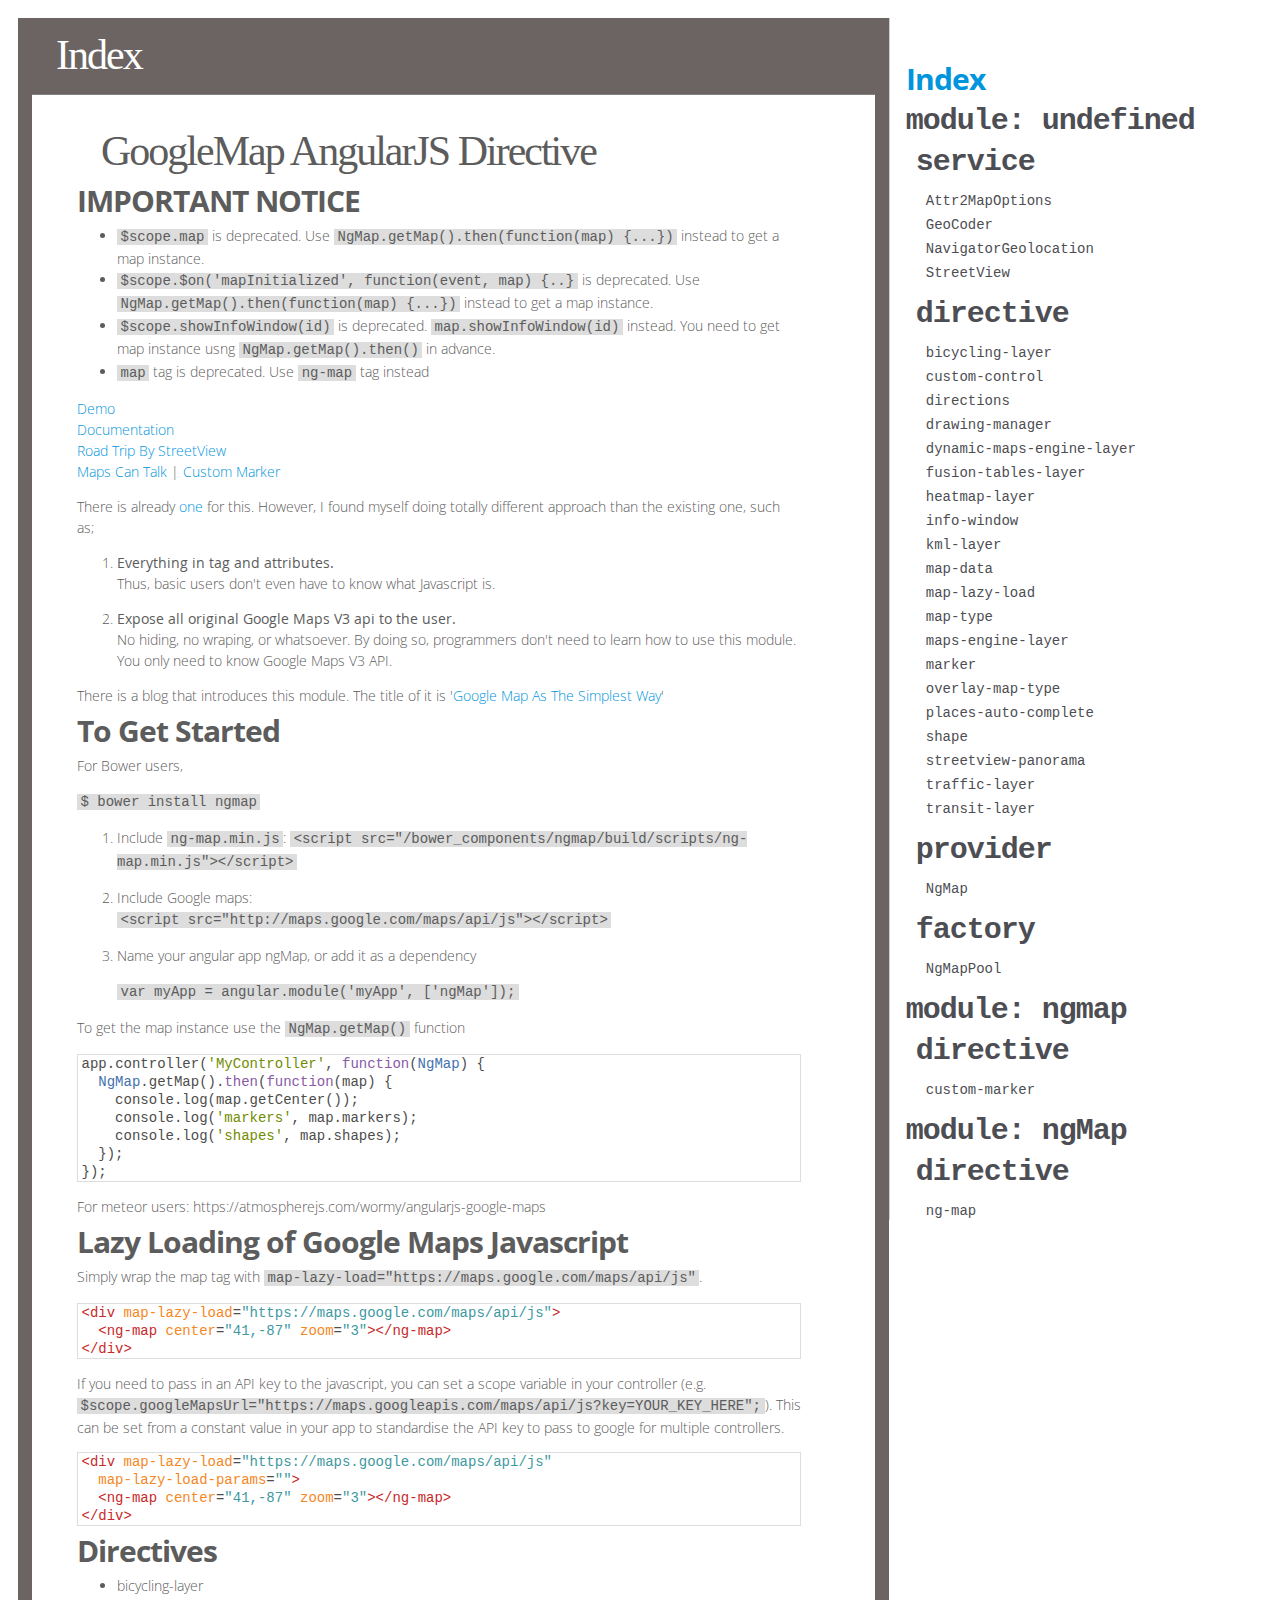
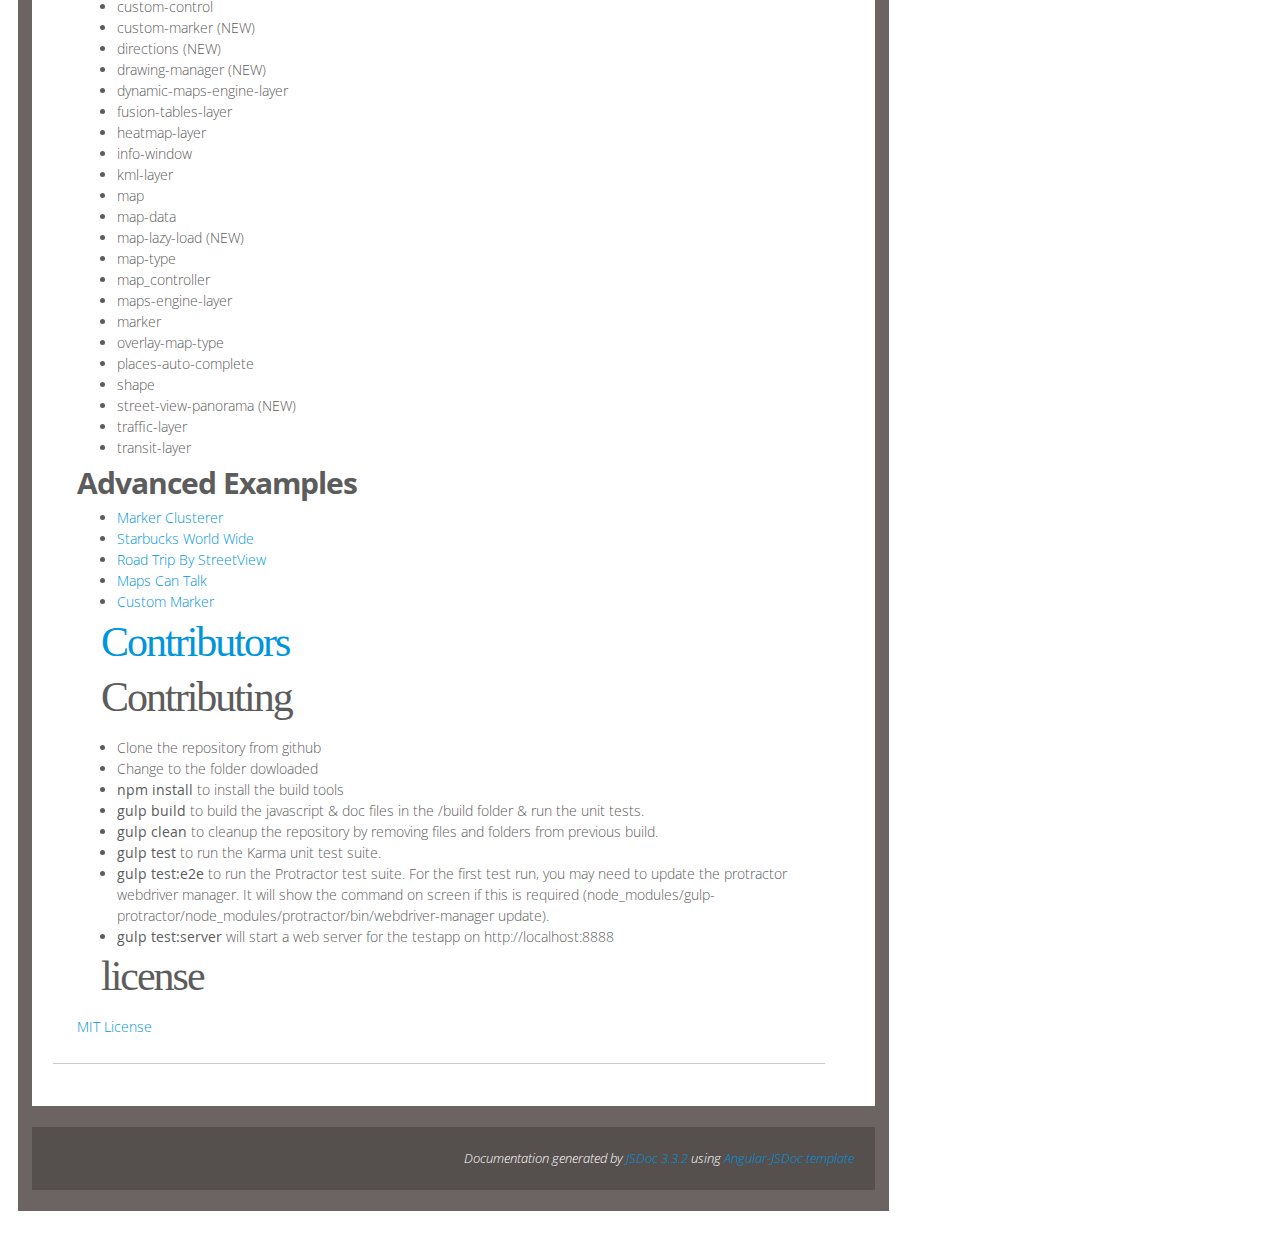
<file: www/lib/ngmap/build/docs/index.html>
<!doctype html>
<html>
  <head>
    <title>JSDoc: Index</title>
    <link type="text/css" rel="stylesheet" href="css/jsdoc-default.css">
    <link href="css/prettify-tomorrow.css" type="text/css" rel="stylesheet">
    <link href="https://fonts.googleapis.com/css?family=Open+Sans:300italic,400italic,400,300,700" rel="stylesheet" type="text/css">
    <link href="css/custom.css" type="text/css" rel="stylesheet">
    <script src="js/prettify.js"></script>
    <script src="js/angular.min.js"></script>
  </head>
  <body ng-app="">
    <nav>
      <h2><a href="index.html">Index</a></h2>
      <ul class="module">
        <!-- undefined -->
        <h3>
          <a href="" ng-click="moduleundefined = !moduleundefined">
            module: undefined
          </a>
          <i ng-cloak="" ng-show="moduleundefined">+</i>
        </h3>
        <li id="undefined" ng-hide="moduleundefined">
          <ul class="group">
            <h3>
              <a href="" ng-click="undefinedservice = !undefinedservice">
                service
              </a>
              <i ng-cloak="" ng-show="undefinedservice">+</i>
            </h3>
            <ul ng-hide="undefinedservice">
              <li>
                <a href="Attr2MapOptions.html">Attr2MapOptions</a>
              </li><li>
                <a href="GeoCoder.html">GeoCoder</a>
              </li><li>
                <a href="NavigatorGeolocation.html">NavigatorGeolocation</a>
              </li><li>
                <a href="StreetView.html">StreetView</a>
              </li>
            </ul>
          </ul><ul class="group">
            <h3>
              <a href="" ng-click="undefineddirective = !undefineddirective">
                directive
              </a>
              <i ng-cloak="" ng-show="undefineddirective">+</i>
            </h3>
            <ul ng-hide="undefineddirective">
              <li>
                <a href="bicycling-layer.html">bicycling-layer</a>
              </li><li>
                <a href="custom-control.html">custom-control</a>
              </li><li>
                <a href="directions.html">directions</a>
              </li><li>
                <a href="drawing-manager.html">drawing-manager</a>
              </li><li>
                <a href="dynamic-maps-engine-layer.html">dynamic-maps-engine-layer</a>
              </li><li>
                <a href="fusion-tables-layer.html">fusion-tables-layer</a>
              </li><li>
                <a href="heatmap-layer.html">heatmap-layer</a>
              </li><li>
                <a href="info-window.html">info-window</a>
              </li><li>
                <a href="kml-layer.html">kml-layer</a>
              </li><li>
                <a href="map-data.html">map-data</a>
              </li><li>
                <a href="map-lazy-load.html">map-lazy-load</a>
              </li><li>
                <a href="map-type.html">map-type</a>
              </li><li>
                <a href="maps-engine-layer.html">maps-engine-layer</a>
              </li><li>
                <a href="marker.html">marker</a>
              </li><li>
                <a href="overlay-map-type.html">overlay-map-type</a>
              </li><li>
                <a href="places-auto-complete.html">places-auto-complete</a>
              </li><li>
                <a href="shape.html">shape</a>
              </li><li>
                <a href="streetview-panorama.html">streetview-panorama</a>
              </li><li>
                <a href="traffic-layer.html">traffic-layer</a>
              </li><li>
                <a href="transit-layer.html">transit-layer</a>
              </li>
            </ul>
          </ul><ul class="group">
            <h3>
              <a href="" ng-click="undefinedprovider = !undefinedprovider">
                provider
              </a>
              <i ng-cloak="" ng-show="undefinedprovider">+</i>
            </h3>
            <ul ng-hide="undefinedprovider">
              <li>
                <a href="NgMap.html">NgMap</a>
              </li>
            </ul>
          </ul><ul class="group">
            <h3>
              <a href="" ng-click="undefinedfactory = !undefinedfactory">
                factory
              </a>
              <i ng-cloak="" ng-show="undefinedfactory">+</i>
            </h3>
            <ul ng-hide="undefinedfactory">
              <li>
                <a href="NgMapPool.html">NgMapPool</a>
              </li>
            </ul>
          </ul>
        </li>
      </ul><ul class="module">
        <!-- ngmap -->
        <h3>
          <a href="" ng-click="modulengmap = !modulengmap">
            module: ngmap
          </a>
          <i ng-cloak="" ng-show="modulengmap">+</i>
        </h3>
        <li id="ngmap" ng-hide="modulengmap">
          <ul class="group">
            <h3>
              <a href="" ng-click="ngmapdirective = !ngmapdirective">
                directive
              </a>
              <i ng-cloak="" ng-show="ngmapdirective">+</i>
            </h3>
            <ul ng-hide="ngmapdirective">
              <li>
                <a href="ngmap.custom-marker.html">custom-marker</a>
              </li>
            </ul>
          </ul>
        </li>
      </ul><ul class="module">
        <!-- ng_ap -->
        <h3>
          <a href="" ng-click="moduleng_ap = !moduleng_ap">
            module: ngMap
          </a>
          <i ng-cloak="" ng-show="moduleng_ap">+</i>
        </h3>
        <li id="ngMap" ng-hide="moduleng_ap">
          <ul class="group">
            <h3>
              <a href="" ng-click="ng_apdirective = !ng_apdirective">
                directive
              </a>
              <i ng-cloak="" ng-show="ng_apdirective">+</i>
            </h3>
            <ul ng-hide="ng_apdirective">
              <li>
                <a href="ngMap.ng-map.html">ng-map</a>
              </li>
            </ul>
          </ul>
        </li>
      </ul>
    </nav>
    <div id="content" class="page-wrap">
      <h1 class="title">
        Index
      </h1>
      <div id="main" class="big-container">
        <!-- source code html -->
        <!-- index.html -->
        <section class="section-readme">
          <article>
            <h1>GoogleMap AngularJS Directive</h1><!--
[![Build Status](https://travis-ci.org/allenhwkim/angularjs-google-maps.png?branch=master)](https://travis-ci.org/allenhwkim/angularjs-google-maps)
-->
<h2>IMPORTANT NOTICE</h2><ul>
<li><code>$scope.map</code> is deprecated. Use <code>NgMap.getMap().then(function(map) {...})</code>
 instead to get a map instance.</li>
<li><code>$scope.$on('mapInitialized', function(event, map) {..}</code> is deprecated.
 Use <code>NgMap.getMap().then(function(map) {...})</code> instead to get a map instance.</li>
<li><code>$scope.showInfoWindow(id)</code> is deprecated. <code>map.showInfoWindow(id)</code> instead.
 You need to get map instance usng <code>NgMap.getMap().then()</code> in advance.</li>
<li><code>map</code> tag is deprecated. Use <code>ng-map</code> tag instead</li>
</ul>
<p><a href="http://ngmap.github.io">Demo</a><br><a href="https://rawgithub.com/allenhwkim/angularjs-google-maps/master/build/docs/index.html">Documentation</a><br><a href="https://rawgit.com/allenhwkim/angularjs-google-maps/master/testapp/street-view_road_trip.html">Road Trip By StreetView</a><br><a href="https://rawgit.com/allenhwkim/angularjs-google-maps/master/testapp/custom-marker.html">Maps Can Talk</a> |
<a href="https://rawgit.com/allenhwkim/angularjs-google-maps/master/testapp/custom-marker-2.html">Custom Marker</a>  </p>
<p>There is already <a href="https://github.com/nlaplante/angular-google-maps">one</a> for this. However, I found myself doing totally different approach than the existing one, such as;</p>
<ol>
<li><p><strong>Everything in tag and attributes.</strong><br>Thus, basic users don't even have to know what Javascript is. </p>
</li>
<li><p><strong>Expose all original Google Maps V3 api to the user.</strong><br>No hiding, no wraping, or whatsoever. 
By doing so, programmers don't need to learn how to use this module.
You only need to know Google Maps V3 API.</p>
</li>
</ol>
<p>There is a blog that introduces this module. The title of it is '<a href="http://allenhwkim.tumblr.com/post/70986888283/google-map-as-the-simplest-way">Google Map As The Simplest Way</a>'</p>
<h2>To Get Started</h2><p>For Bower users, </p>
<p>  <code>$ bower install ngmap</code></p>
<ol>
<li><p>Include <code>ng-map.min.js</code>:
<code>&lt;script src=&quot;/bower_components/ngmap/build/scripts/ng-map.min.js&quot;&gt;&lt;/script&gt;</code></p>
</li>
<li><p>Include Google maps:<br> <code>&lt;script src=&quot;http://maps.google.com/maps/api/js&quot;&gt;&lt;/script&gt;</code>  </p>
</li>
<li><p>Name your angular app ngMap, or add it as a dependency</p>
<p><code>var myApp = angular.module('myApp', ['ngMap']);</code></p>
</li>
</ol>
<p>To get the map instance use the <code>NgMap.getMap()</code> function</p>
<pre class="prettyprint source"><code>app.controller('MyController', function(NgMap) {
  NgMap.getMap().then(function(map) {
    console.log(map.getCenter());
    console.log('markers', map.markers);
    console.log('shapes', map.shapes);
  });
});</code></pre><p>For meteor users: https://atmospherejs.com/wormy/angularjs-google-maps</p>
<h2>Lazy Loading of Google Maps Javascript</h2><p>  Simply wrap the map tag with <code>map-lazy-load=&quot;https://maps.google.com/maps/api/js&quot;</code>.</p>
<pre class="prettyprint source"><code>&lt;div map-lazy-load=&quot;https://maps.google.com/maps/api/js&quot;>
  &lt;ng-map center=&quot;41,-87&quot; zoom=&quot;3&quot;>&lt;/ng-map>
&lt;/div></code></pre><p>  If you need to pass in an API key to the javascript, you can set a scope
  variable in your controller (e.g. <code>$scope.googleMapsUrl=&quot;https://maps.googleapis.com/maps/api/js?key=YOUR_KEY_HERE&quot;;</code>).
  This can be set from a constant value in your app to standardise the API key to pass to google for multiple controllers.</p>
<pre class="prettyprint source"><code>&lt;div map-lazy-load=&quot;https://maps.google.com/maps/api/js&quot;
  map-lazy-load-params=&quot;{{googleMapsUrl}}&quot;>
  &lt;ng-map center=&quot;41,-87&quot; zoom=&quot;3&quot;>&lt;/ng-map>
&lt;/div></code></pre><h2>Directives</h2><ul>
<li>bicycling-layer</li>
<li>custom-control</li>
<li>custom-marker (NEW)</li>
<li>directions (NEW)</li>
<li>drawing-manager (NEW)</li>
<li>dynamic-maps-engine-layer</li>
<li>fusion-tables-layer</li>
<li>heatmap-layer</li>
<li>info-window</li>
<li>kml-layer</li>
<li>map</li>
<li>map-data</li>
<li>map-lazy-load (NEW)</li>
<li>map-type</li>
<li>map_controller</li>
<li>maps-engine-layer</li>
<li>marker</li>
<li>overlay-map-type</li>
<li>places-auto-complete</li>
<li>shape</li>
<li>street-view-panorama (NEW)</li>
<li>traffic-layer</li>
<li>transit-layer</li>
</ul>
<h2>Advanced Examples</h2><ul>
<li><a href="https://rawgit.com/allenhwkim/angularjs-google-maps/master/testapp/marker-clusterer.html">Marker Clusterer</a></li>
<li><a href="https://rawgit.com/allenhwkim/angularjs-google-maps/master/testapp/map_app.html">Starbucks World Wide</a></li>
<li><a href="https://rawgit.com/allenhwkim/angularjs-google-maps/master/testapp/street-view_road_trip.html">Road Trip By StreetView</a></li>
<li><a href="https://rawgit.com/allenhwkim/angularjs-google-maps/master/testapp/custom-marker.html">Maps Can Talk</a></li>
<li><a href="https://rawgit.com/allenhwkim/angularjs-google-maps/master/testapp/custom-marker-2.html">Custom Marker</a></li>
</ul>
<h1><a href="CONTRIBUTORS.md">Contributors</a></h1><h1>Contributing</h1><ul>
<li>Clone the repository from github</li>
<li>Change to the folder dowloaded</li>
<li><strong>npm install</strong> to install the build tools</li>
<li><strong>gulp build</strong> to build the javascript &amp; doc files in the /build folder &amp; run the unit tests.</li>
<li><strong>gulp clean</strong> to cleanup the repository by removing files and folders from previous build.</li>
<li><strong>gulp test</strong> to run the Karma unit test suite.</li>
<li><strong>gulp test:e2e</strong> to run the Protractor test suite. For the first test run, you may need to update the protractor webdriver manager. It will show the command on screen if this is required (node_modules/gulp-protractor/node_modules/protractor/bin/webdriver-manager update).</li>
<li><strong>gulp test:server</strong> will start a web server for the testapp on http://localhost:8888</li>
</ul>
<h1>license</h1><p><a href="https://github.com/allenhwkim/angularjs-google-maps/blob/master/LICENSE">MIT License</a></p>
          </article>
        </section>
        <!-- class files -->
      </div>
      <footer style="clear:both">
        Documentation generated by
        <a href="https://github.com/jsdoc3/jsdoc">JSDoc 3.3.2</a>
        using
        <a href="https://github.com/allenhwkim/angular-jsdoc">Angular-JSDoc template</a>
      </footer>
    </div>
    <!--%= prettyJson %-->
    <script>
      prettyPrint();
      var lineNo = window.location.hash.match(/#line([0-9]+)$/);
      lineNo && document.querySelector("ol li:nth-child("+(lineNo[1])+")").scrollIntoView();
    </script>
  </body>
</html>
</file>
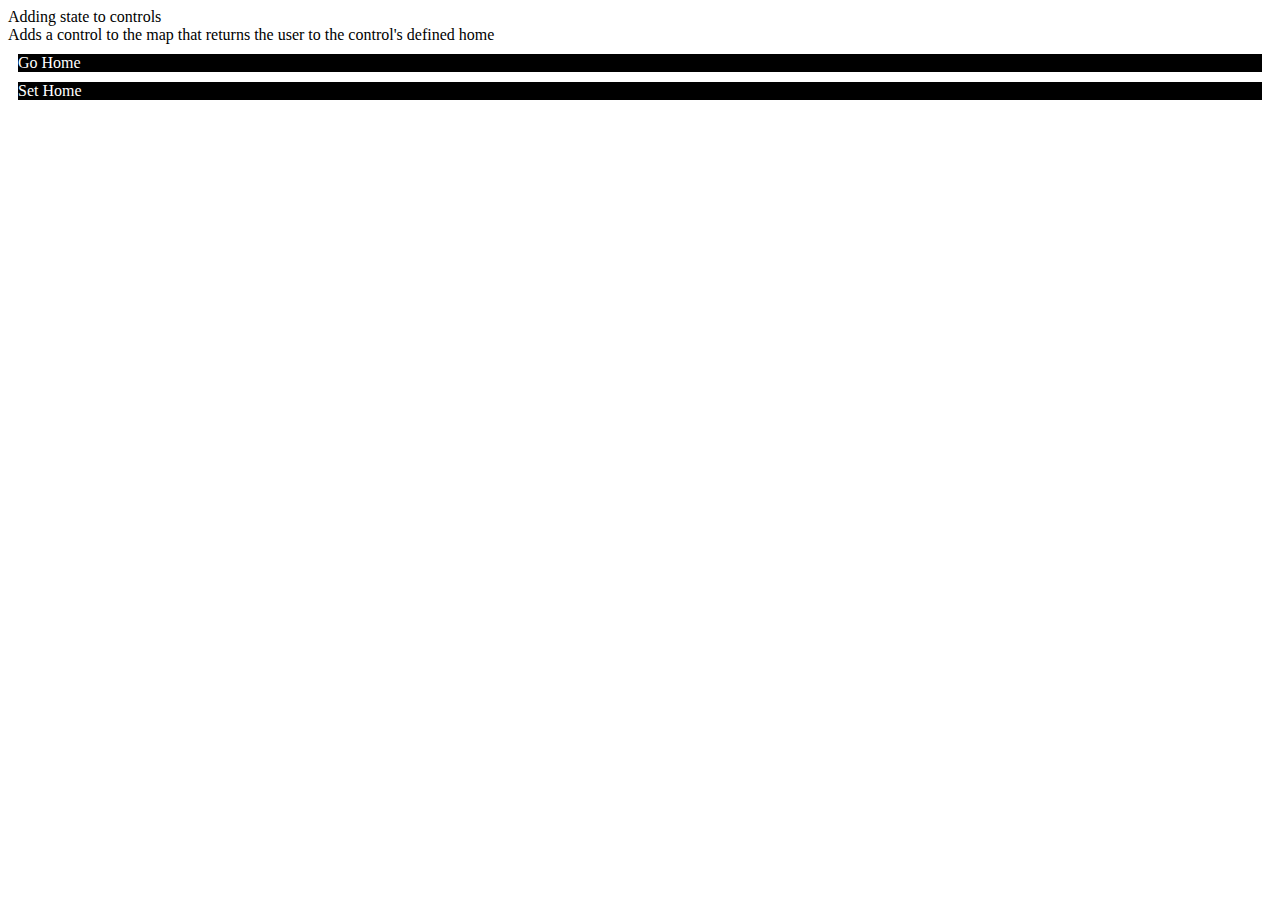
<file: www/lib/ngmap/testapp/control-custom-state.html>
<!DOCTYPE html> <html ng-app="myApp">
<head>
<meta name="viewport" content="initial-scale=1.0, user-scalable=no" />
<script src="script-tags-for-development.js"></script>
<script>
var app = angular.module('myApp', ['ngMap']);
app.controller('CustomControlCtrl', function(NgMap) {
  var vm=this;
  NgMap.getMap().then(function(map) {
    vm.map = map;
  });
  vm.home = new google.maps.LatLng(41.850033, -87.6500523);
  vm.goHome = function() {
    vm.map.setCenter(vm.home);
  }
  vm.setHome = function() {
    vm.home = vm.map.getCenter();
  }
});
</script>
</head>

<body ng-controller="CustomControlCtrl as vm">
  Adding state to controls<br/>
  Adds a control to the map that returns the user to the control's defined home
  <br/>
  <ng-map center="41.850033, -87.6500523" zoom="6" default-style="true">
    <custom-control id="go-home" position="TOP_RIGHT" index="1" on-click="vm.goHome()">
      <div style="background-color: black; color:#fff;cursor:pointer; margin:10px">Go Home</div>
    </custom-control>
    <custom-control id="set-home" position="TOP_RIGHT" index="1" on-click="vm.setHome()">
      <div style="background-color: black; color:#fff;cursor:pointer; margin:10px">Set Home</div>
    </custom-control>
  </ng-map>
</body>
</html>
</file>
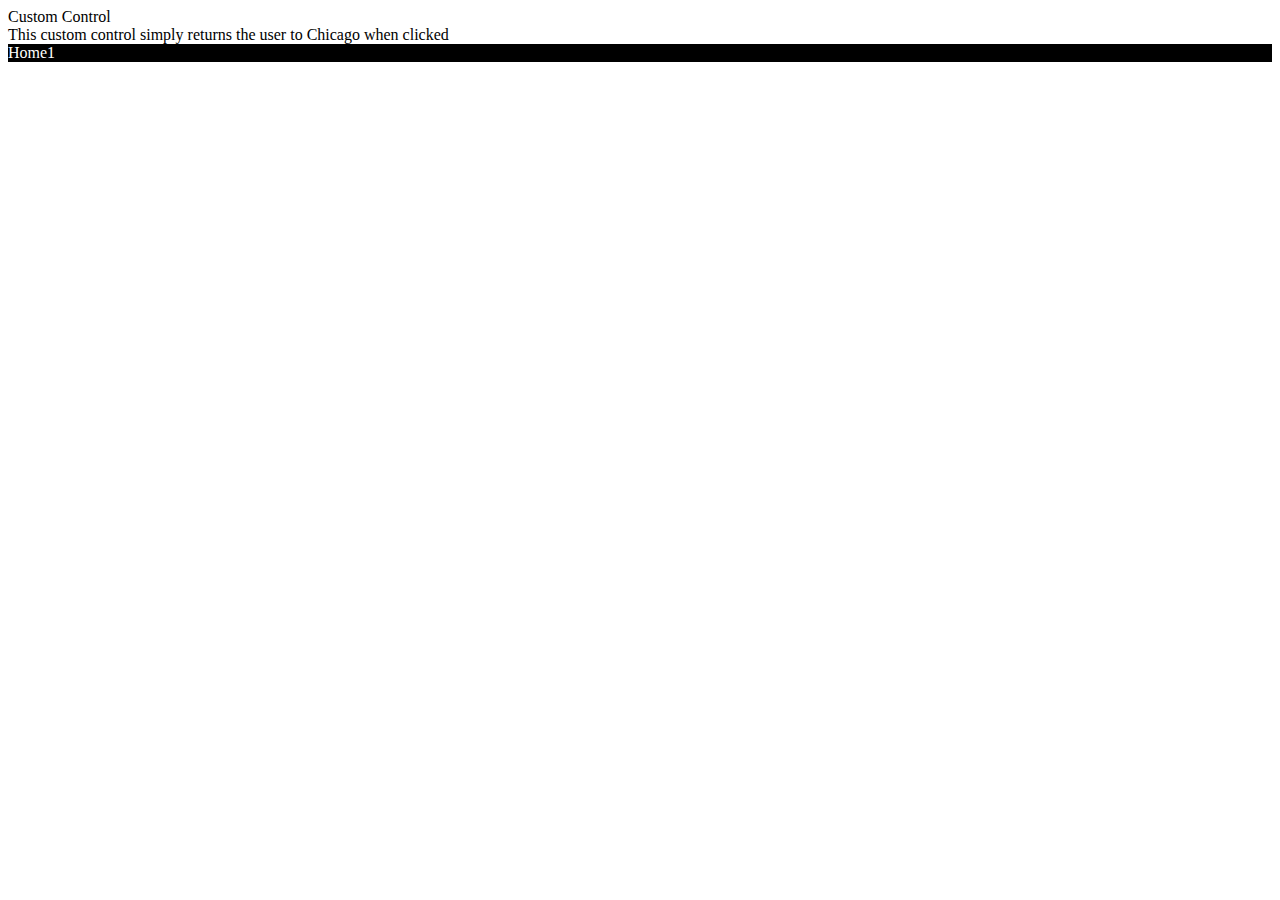
<file: www/lib/ngmap/testapp/control-custom.html>
<!DOCTYPE html>
<html ng-app="myApp">
<head>
<meta name="viewport" content="initial-scale=1.0, user-scalable=no" />
<script src="script-tags-for-development.js"></script>
<script>
var app = angular.module('myApp', ['ngMap']);
app.controller('CustomControlCtrl', function(NgMap) {
  var vm = this;
  var chicago = new google.maps.LatLng(41.850033, -87.6500523);
  NgMap.getMap().then(function(map) {
    vm.map = map;
  });
  vm.click = function() {
    vm.map.setCenter(chicago);
  };
});
</script>
</head>

<body ng-controller="CustomControlCtrl as vm">
  Custom Control<br/>
  This custom control simply returns the user to Chicago when clicked
  <br/>
  <ng-map center="41.850033, -87.6500523" zoom="6" default-style="true">
    <custom-control id="home" position="TOP_RIGHT" index="1" on-click="vm.click()">
      <div style="background-color: black; color:#fff;cursor:pointer">Home1</div>
    </custom-control>
  </ng-map>
</body>
</html>
</file>
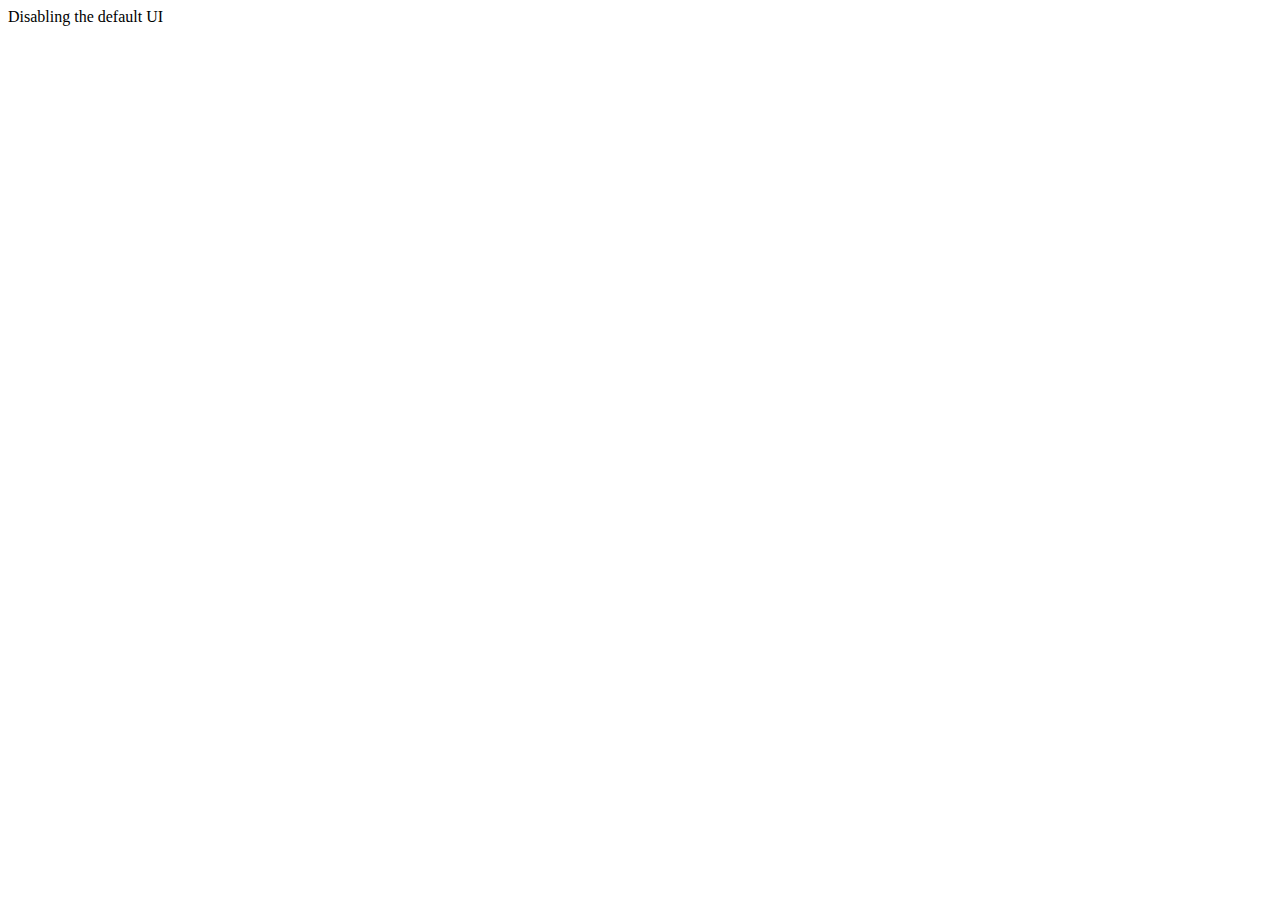
<file: www/lib/ngmap/testapp/control-disableUI.html>
<!DOCTYPE html>
<html ng-app="ngMap">
<head>
<meta name="viewport" content="initial-scale=1.0, user-scalable=no" />
<script src="script-tags-for-development.js"></script>
</head>

<body>
  Disabling the default UI
  <ng-map center="-33, 151" zoom="4" disable-default-u-i="true"></ng-map>
</body>
</html>
</file>
<file: www/lib/ngmap/build/docs/css/jsdoc-default.css>
/**
 * This is enhanced theme by Umut Topuzoglu<https://github.com/ulocl>. Thanks, Umut
 */
@font-face {
    font-family: 'Open Sans';
    font-weight: normal;
    font-style: normal;
    src: url('../fonts/OpenSans-Regular-webfont.eot');
    src:
        local('Open Sans'),
        local('OpenSans'),
        url('../fonts/OpenSans-Regular-webfont.eot?#iefix') format('embedded-opentype'),
        url('../fonts/OpenSans-Regular-webfont.woff') format('woff'),
        url('../fonts/OpenSans-Regular-webfont.svg#open_sansregular') format('svg');
}

@font-face {
    font-family: 'Open Sans Light';
    font-weight: normal;
    font-style: normal;
    src: url('../fonts/OpenSans-Light-webfont.eot');
    src:
        local('Open Sans Light'),
        local('OpenSans Light'),
        url('../fonts/OpenSans-Light-webfont.eot?#iefix') format('embedded-opentype'),
        url('../fonts/OpenSans-Light-webfont.woff') format('woff'),
        url('../fonts/OpenSans-Light-webfont.svg#open_sanslight') format('svg');
}

* { box-sizing: border-box }

html
{
    overflow: auto;
    background-color: #fff;
    font-size: 14px;
}

body
{
    font-family: 'Open Sans', sans-serif;
    line-height: 1.5;
    color: #4d4e53;
    background-color: white;
}

a, a:visited, a:active {
    color: #0095dd;
    text-decoration: none;
}

a:hover {
    text-decoration: underline;
}

header
{
    display: block;
    padding: 0px 4px;
}

tt, code, kbd, samp {
    font-family: Consolas, Monaco, 'Andale Mono', monospace;
    padding: 0 0.25em;
    background-color: #ddd;
}

.class-description {
    font-size: 130%;
    line-height: 140%;
    margin-bottom: 1em;
    margin-top: 1em;
}

.class-description:empty {
    margin: 0;
}

#main {
    float: left;
    width: 70%;
    padding-right: 20px;
}

article dl {
    margin-bottom: 40px;
}

section
{
    display: block;
    background-color: #fff;
    padding: 12px 24px;
    border-bottom: 1px solid #ccc;
    margin-right: 30px;
}

.variation {
    display: none;
}

.signature-attributes {
    font-size: 60%;
    color: #aaa;
    font-style: italic;
    font-weight: lighter;
}

nav
{
    display: block;
    float: right;
    margin-top: 28px;
    width: 30%;
    box-sizing: border-box;
    border-left: 1px solid #ccc;
    padding-left: 16px;
}

nav ul {
    font-family: 'Lucida Grande', 'Lucida Sans Unicode', arial, sans-serif;
    font-size: 100%;
    line-height: 17px;
    padding: 0;
    margin: 0;
    list-style-type: none;
}

nav ul a, nav ul a:visited, nav ul a:active {
    font-family: Consolas, Monaco, 'Andale Mono', monospace;
    line-height: 18px;
    color: #4D4E53;
}

nav h3 {
    margin-top: 12px;
}

nav ul {
    margin-top: 1.5em;
}

nav li {
    margin-top: 6px;
    margin-left: 10px;
}

footer {
    display: block;
    padding: 6px;
    margin-top: 12px;
    font-style: italic;
    font-size: 90%;
}

h1, h2, h3, h4 {
    font-weight: 200;
    margin: 0;
}

h1
{
    font-family: 'Open Sans Light', sans-serif;
    font-size: 48px;
    letter-spacing: -2px;
    margin: 12px 24px 20px;
}

h2, h3
{
    font-size: 30px;
    font-weight: 700;
    letter-spacing: -1px;
    margin-bottom: 12px;
}

h4
{
    font-size: 18px;
    letter-spacing: -0.33px;
    margin-bottom: 12px;
    color: #4d4e53;
}

h5, .container-overview .subsection-title
{
    font-size: 120%;
    font-weight: bold;
    letter-spacing: -0.01em;
    margin: 8px 0 3px 0;
}

h6
{
    font-size: 100%;
    letter-spacing: -0.01em;
    margin: 6px 0 3px 0;
    font-style: italic;
}

.ancestors { color: #999; }
.ancestors a
{
    color: #999 !important;
    text-decoration: none;
}

.clear
{
    clear: both;
}

.important
{
    font-weight: bold;
    color: #950B02;
}

.yes-def {
    text-indent: -1000px;
}

.type-signature {
    color: #aaa;
}

.name, .signature {
    font-family: Consolas, Monaco, 'Andale Mono', monospace;
}

.details { margin-top: 14px; border-left: 2px solid #DDD; }
.details dt { width: 120px; float: left; padding-left: 10px;  padding-top: 6px; }
.details dd { margin-left: 70px; }
.details ul { margin: 0; }
.details ul { list-style-type: none; }
.details li { margin-left: 30px; padding-top: 6px; }
.details pre.prettyprint { margin: 0 }
.details .object-value { padding-top: 0; }

.description {
    margin-bottom: 1em;
    margin-top: 1em;
}

.code-caption
{
    font-style: italic;
    font-size: 107%;
    margin: 0;
}

.prettyprint
{
    border: 1px solid #ddd;
    width: 80%;
    overflow: auto;
}

.prettyprint.source {
    width: inherit;
}

.prettyprint code
{
    font-size: 100%;
    line-height: 18px;
    display: block;
    margin: 0;
    background-color: #fff;
    color: #4D4E53;
}

.prettyprint code span.line
{
  display: inline-block;
}

.prettyprint.linenums
{
  padding-left: 70px;
  -webkit-user-select: none;
  -moz-user-select: none;
  -ms-user-select: none;
  user-select: none;
}

.prettyprint.linenums ol
{
  padding-left: 0;
}

.prettyprint.linenums li
{
  border-left: 3px #ddd solid;
}

.prettyprint.linenums li.selected,
.prettyprint.linenums li.selected *
{
  background-color: lightyellow;
}

.prettyprint.linenums li *
{
  -webkit-user-select: text;
  -moz-user-select: text;
  -ms-user-select: text;
  user-select: text;
}

.params, .props
{
    border-spacing: 0;
    border: 0;
    border-collapse: collapse;
}

.params .name, .props .name, .name code {
    color: #4D4E53;
    font-family: Consolas, Monaco, 'Andale Mono', monospace;
    font-size: 100%;
}

.params td, .params th, .props td, .props th
{
    border: 1px solid #ddd;
    margin: 0px;
    text-align: left;
    vertical-align: top;
    padding: 4px 6px;
    display: table-cell;
}

.params thead tr, .props thead tr
{
    background-color: #ddd;
    font-weight: bold;
}

.params .params thead tr, .props .props thead tr
{
    background-color: #fff;
    font-weight: bold;
}

.params th, .props th { border-right: 1px solid #aaa; }
.params thead .last, .props thead .last { border-right: 1px solid #ddd; }

.params td.description > p:first-child,
.props td.description > p:first-child
{
    margin-top: 0;
    padding-top: 0;
}

.params td.description > p:last-child,
.props td.description > p:last-child
{
    margin-bottom: 0;
    padding-bottom: 0;
}

.disabled {
    color: #454545;
}
</file>
<file: www/lib/ngmap/build/docs/css/prettify-tomorrow.css>
/* Tomorrow Theme */
/* Original theme - https://github.com/chriskempson/tomorrow-theme */
/* Pretty printing styles. Used with prettify.js. */
/* SPAN elements with the classes below are added by prettyprint. */
/* plain text */
.pln {
  color: #4d4d4c; }

@media screen {
  /* string content */
  .str {
    color: #718c00; }

  /* a keyword */
  .kwd {
    color: #8959a8; }

  /* a comment */
  .com {
    color: #8e908c; }

  /* a type name */
  .typ {
    color: #4271ae; }

  /* a literal value */
  .lit {
    color: #f5871f; }

  /* punctuation */
  .pun {
    color: #4d4d4c; }

  /* lisp open bracket */
  .opn {
    color: #4d4d4c; }

  /* lisp close bracket */
  .clo {
    color: #4d4d4c; }

  /* a markup tag name */
  .tag {
    color: #c82829; }

  /* a markup attribute name */
  .atn {
    color: #f5871f; }

  /* a markup attribute value */
  .atv {
    color: #3e999f; }

  /* a declaration */
  .dec {
    color: #f5871f; }

  /* a variable name */
  .var {
    color: #c82829; }

  /* a function name */
  .fun {
    color: #4271ae; } }
/* Use higher contrast and text-weight for printable form. */
@media print, projection {
  .str {
    color: #060; }

  .kwd {
    color: #006;
    font-weight: bold; }

  .com {
    color: #600;
    font-style: italic; }

  .typ {
    color: #404;
    font-weight: bold; }

  .lit {
    color: #044; }

  .pun, .opn, .clo {
    color: #440; }

  .tag {
    color: #006;
    font-weight: bold; }

  .atn {
    color: #404; }

  .atv {
    color: #060; } }
/* Style */
/*
pre.prettyprint {
  background: white;
  font-family: Consolas, Monaco, 'Andale Mono', monospace;
  font-size: 12px;
  line-height: 1.5;
  border: 1px solid #ccc;
  padding: 10px; }
*/

/* Specify class=linenums on a pre to get line numbering */
ol.linenums {
  margin-top: 0;
  margin-bottom: 0; }

/* IE indents via margin-left */
li.L0,
li.L1,
li.L2,
li.L3,
li.L4,
li.L5,
li.L6,
li.L7,
li.L8,
li.L9 {
  /* */ }

/* Alternate shading for lines */
li.L1,
li.L3,
li.L5,
li.L7,
li.L9 {
  /* */ }
</file>
<file: www/lib/ngmap/build/docs/css/custom.css>
html * {
    box-sizing: border-box;
    -ms-box-sizing: border-box;
    -moz-box-sizing: border-box;
    -webkit-box-sizing: border-box;
}

body {
    font-family: "Open Sans", "Helvetica Neue", "Helvetica", "Arial", sans-serif;
    font-weight: 300;
    font-size: 1rem;
    line-height: 1.5rem;
    color: #5c5c5c;
    background-color: white;
    padding: 10px;
}

h1 {
    font-family: "Arquitecta";
    font-size: 3rem;
    line-height: 3rem;
    margin-top: 3.1875rem;
    margin-bottom: 1.3125rem;
    font-weight: 300;
}

footer {
    margin: 0rem;
    padding: 1.5rem;
    text-align: right;
    background-color: #554f4e;
    overflow-y: auto;
    color: #fff;
}

nav {
    margin-top: 0px;
    padding-top: 50px;
    background-color: #fff;
}

#main {
   float: none;
   width: auto;
}

.page-wrap {
    padding: 1.5rem 14px;
    margin-bottom: 0rem;
    background-color: #6c6463;
    width: 70%;
}
.page-wrap h1 {
    margin-top: -0.375rem;
    color: #FFFFFF;
}
.page-wrap #main h1 {
  color: inherit;
}

.big-container {
    padding: 0rem;
    background-color: #FFFFFF;
    border-top: solid 1px #828282;
    min-height: 24rem;
    overflow: hidden;
    background-repeat: repeat-x;
    background-position: top;
    margin-bottom: 1.5rem;
    padding: 2.0rem 1.5rem 3rem 1.5rem;
}
</file>
